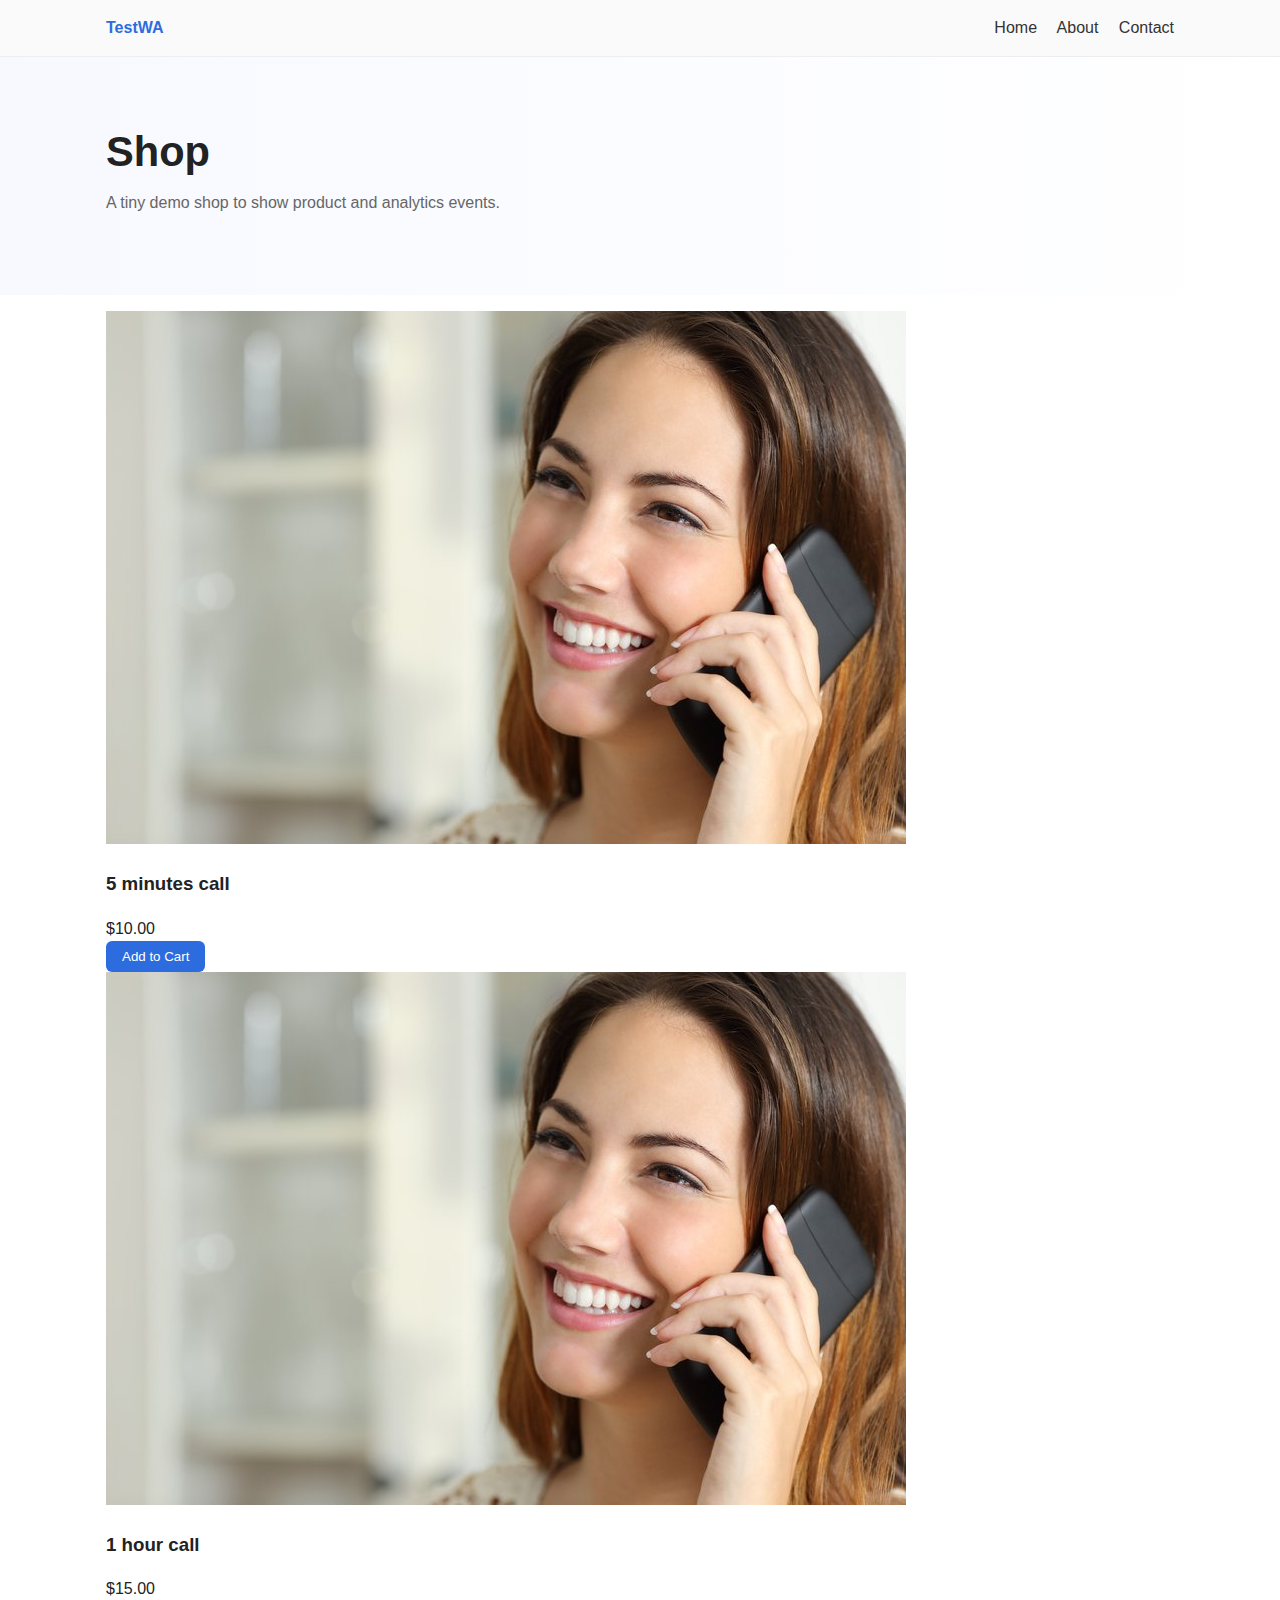
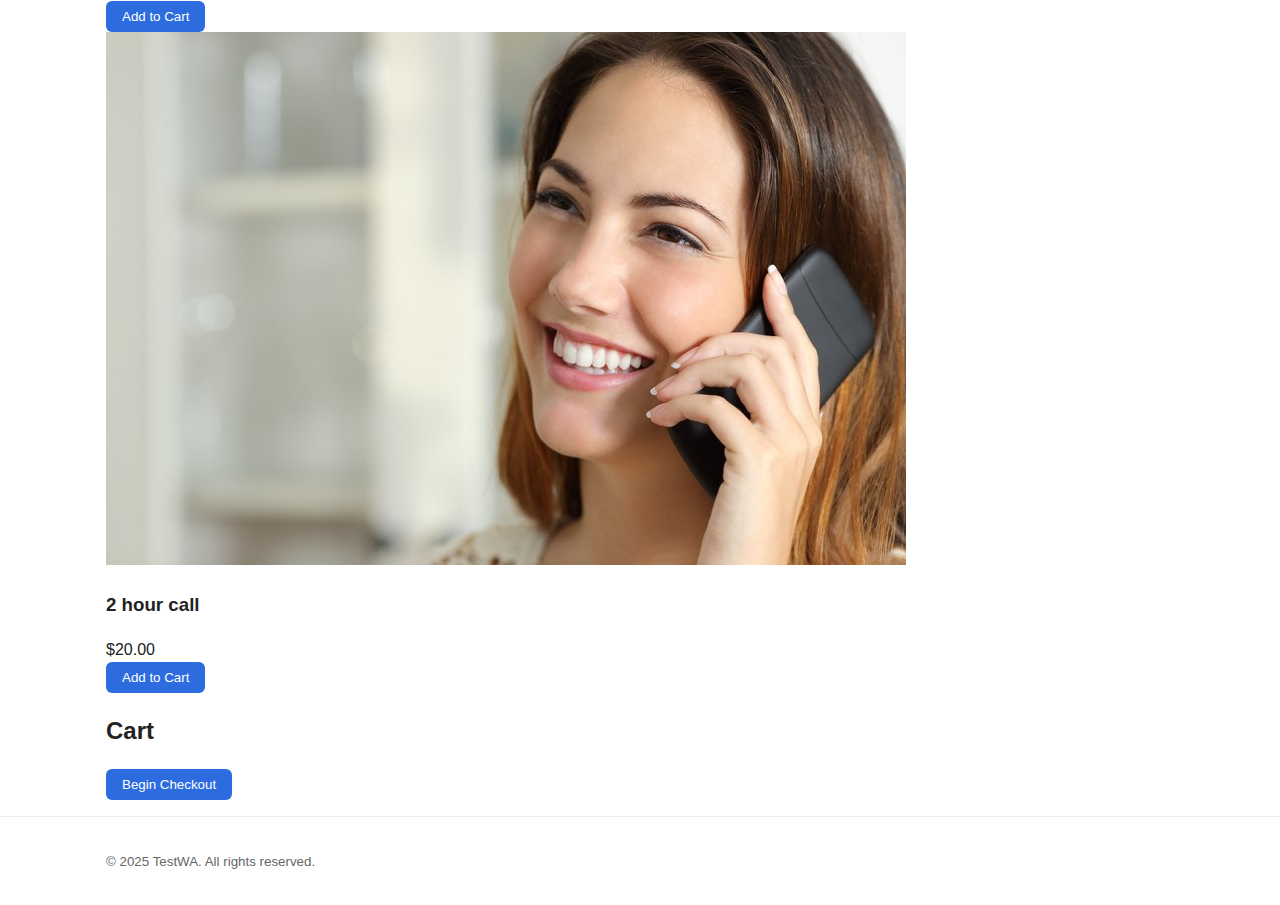
<file: index.html>
<!DOCTYPE html>
<html lang="en">
<head>
  <meta charset="UTF-8">
  <meta name="viewport" content="width=device-width, initial-scale=1.0">
  <script src="js/gtm-head.js"></script>
  <title>Modern Analytics Demo Shop</title>
  <link rel="stylesheet" href="css/site.css">
</head>
<body>
  <script src="js/body-includes.js"></script>

  <main>
    <section class="hero">
      <div class="container">
        <h1>Shop</h1>
        <p class="lead">A tiny demo shop to show product and analytics events.</p>
      </div>
    </section>

    <div class="container layout">
      <div class="products" id="products"></div>

      <aside class="cart" aria-label="Shopping cart">
        <h2>Cart</h2>
        <ul id="cartItems"></ul>
        <button id="checkoutBtn" class="button">Begin Checkout</button>
      </aside>
    </div>
  </main>

  <footer class="site-footer">
    <div class="container">
      <small>&copy; 2025 TestWA. All rights reserved.</small>
    </div>
  </footer>

  <script>
  window.dataLayer = window.dataLayer || [];
  window.dataLayer.push({
        event: 'page.display',
        page_category: "Home", 
        page_subject: "Demo Shop", 
        page_type : "home"
      });

  const products = [
    { id: 'p1', name: '5 minutes call', price: 10.0, img: 'image/phone_call.jpeg' },
    { id: 'p2', name: '1 hour call', price: 15.0, img: 'image/phone_call.jpeg' },
    { id: 'p3', name: '2 hour call', price: 20.0, img: 'image/phone_call.jpeg' }
  ];

  const cart = [];

  function renderProducts() {
    const container = document.getElementById('products');
    container.innerHTML = '';
    products.forEach(p => {
      const div = document.createElement('div');
      div.className = 'product';
      div.innerHTML = `
        <img src="${p.img}" alt="${p.name}">
        <div class="info">
          <h3>${p.name}</h3>
        </div>
        <div class="price">$${p.price.toFixed(2)}</div>
        <div class="actions"><button class="button" onclick="addToCart('${p.id}')">Add to Cart</button></div>
      `;
      container.appendChild(div);

      dataLayer.push({ event: 'product.display', product_data: [{ id: p.id, name: p.name, price: p.price }]  });
    });
  }

  function addToCart(productId) {
    const product = products.find(p => p.id === productId);
    if (!product) return;
    cart.push(product);
    renderCart();

    dataLayer.push({ 
      event: 'product.addToCart', 
      product_data: [
        { product_id: product.id, 
          product_name: product.name, 
          product_price: product.price, 
          product_quantity: 1 
        }
      ] 
    });
  }

  function renderCart() {
    const ul = document.getElementById('cartItems');
    ul.innerHTML = '';
    cart.forEach(item => {
      const li = document.createElement('li');
      li.textContent = `${item.name} - $${item.price}`;
      ul.appendChild(li);
    });
  }

  document.getElementById('checkoutBtn').addEventListener('click', () => {
    if (cart.length === 0) { alert('Cart is empty!'); return; }

    dataLayer.push({ event: 'beginCheckout', ecommerce: { items: cart.map(item => ({ product_id: item.id, product_name: item.name, product_price: item.price, product_quantity: 1 })) } });

    alert('Checkout simulated! Purchase complete.');

    dataLayer.push({ 
      event: 'product.purchase', 
      product_data: cart.map(item => ({ product_id: item.id, product_name: item.name, product_price: item.price, product_quantity: 1 })), revenue: cart.reduce((sum, i) => sum + i.price, 0) });

    cart.length = 0;
    renderCart();
  });

  renderProducts();
  </script>
</body>
</html>
</file>
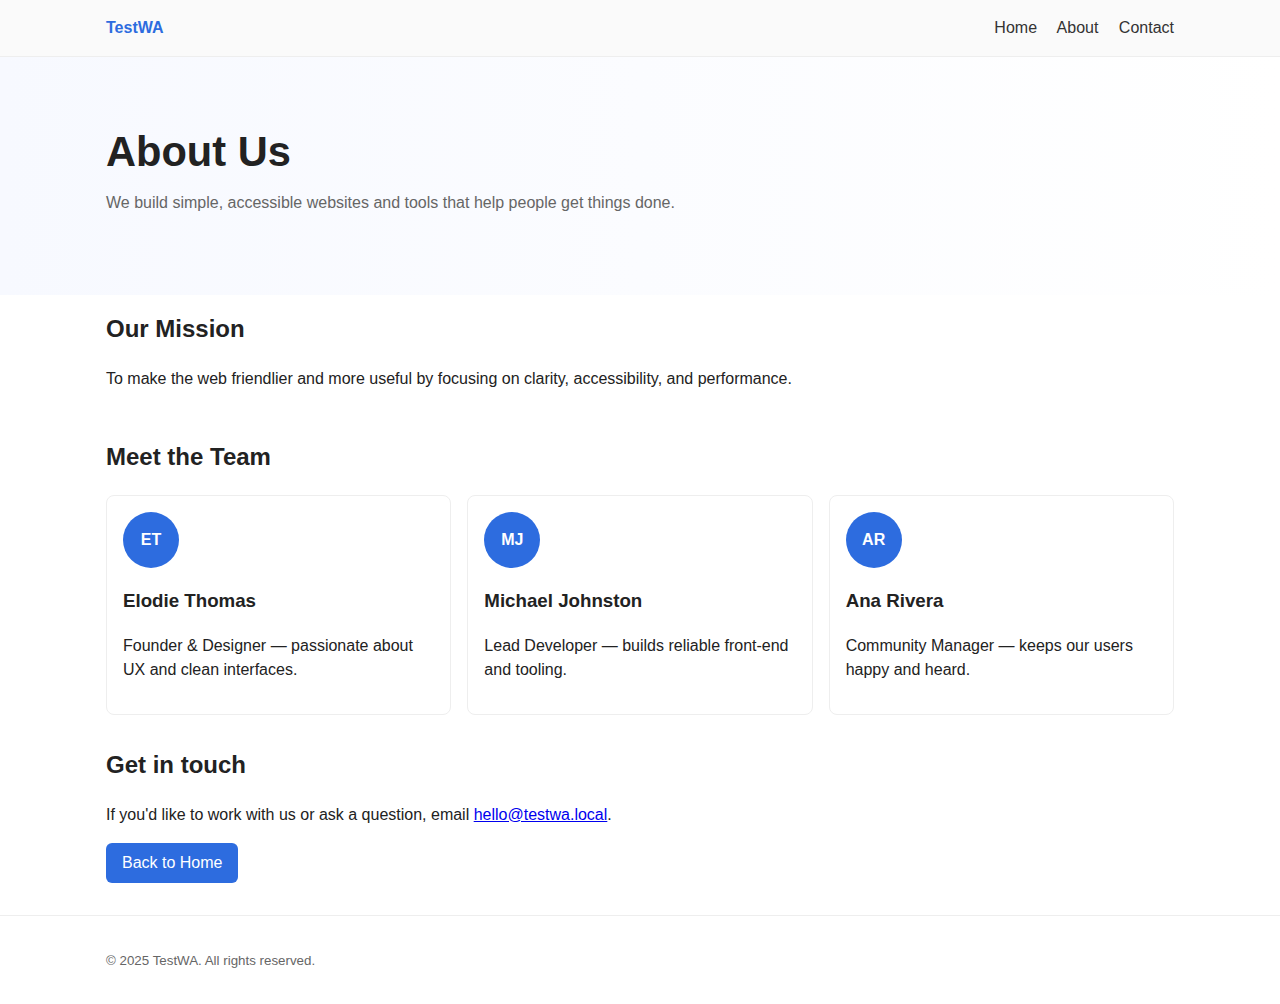
<file: about.html>
<!DOCTYPE html>
<html lang="en">
<head>
	<meta charset="utf-8" />
	<meta name="viewport" content="width=device-width,initial-scale=1" />
	<script src="js/gtm-head.js"></script>
	<title>About Us — TestWA</title>
	<link rel="stylesheet" href="css/site.css">
	<link rel="stylesheet" href="css/about.css">
</head>
<body>
    <script src="js/body-includes.js"></script>

	<main>
		<script>
			// Analytics dataLayer page view for About page
			window.dataLayer = window.dataLayer || [];
			 window.dataLayer.push({
                event: 'page.display',
                page_category: "About", 
                page_subject: "Demo Shop", 
                page_type : "About"
            });
		</script>
		<section class="hero">
			<div class="container">
				<h1>About Us</h1>
				<p class="lead">We build simple, accessible websites and tools that help people get things done.</p>
			</div>
		</section>

		<section class="mission container">
			<h2>Our Mission</h2>
			<p>To make the web friendlier and more useful by focusing on clarity, accessibility, and performance.</p>
		</section>

		<section class="team container">
			<h2>Meet the Team</h2>
			<div class="cards">
				<article class="card">
					<div class="avatar">ET</div>
					<h3>Elodie Thomas</h3>
					<p>Founder &amp; Designer — passionate about UX and clean interfaces.</p>
				</article>
				<article class="card">
					<div class="avatar">MJ</div>
					<h3>Michael Johnston</h3>
					<p>Lead Developer — builds reliable front-end and tooling.</p>
				</article>
				<article class="card">
					<div class="avatar">AR</div>
					<h3>Ana Rivera</h3>
					<p>Community Manager — keeps our users happy and heard.</p>
				</article>
			</div>
		</section>

		<section class="contact container">
			<h2>Get in touch</h2>
			<p>If you'd like to work with us or ask a question, email <a href="mailto:hello@testwa.local">hello@testwa.local</a>.</p>
			<p><a class="button" href="index.html">Back to Home</a></p>
		</section>
	</main>

	<footer class="site-footer">
		<div class="container">
			<small>&copy; 2025 TestWA. All rights reserved.</small>
		</div>
	</footer>
</body>
</html>
</file>
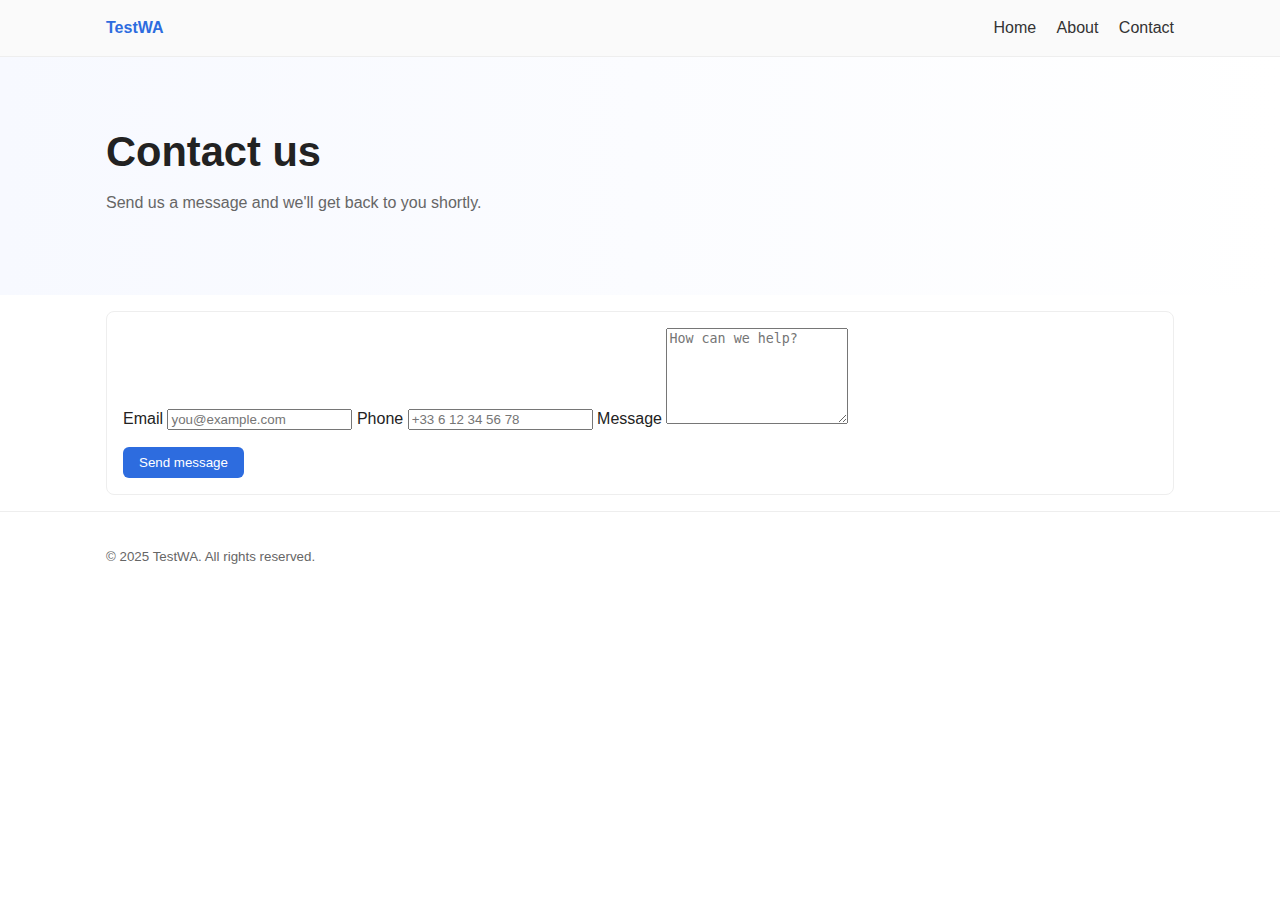
<file: contact.html>
<!DOCTYPE html>
<html lang="en">
<head>
  <meta charset="utf-8" />
  <meta name="viewport" content="width=device-width,initial-scale=1" />
  <script src="js/gtm-head.js"></script>
  <title>Contact — TestWA</title>
  <link rel="stylesheet" href="css/site.css">
  <link rel="stylesheet" href="css/about.css">
</head>
<body>
  <script src="js/body-includes.js"></script>

  <main>
    <script>
      // Analytics dataLayer page view for Contact page
      window.dataLayer = window.dataLayer || [];
        window.dataLayer.push({
                event: 'page.display',
                page_category: "Contact", 
                page_subject: "Demo Shop", 
                page_type : "contact"
            });
    </script>
    <section class="hero">
      <div class="container">
        <h1>Contact us</h1>
        <p class="lead">Send us a message and we'll get back to you shortly.</p>
      </div>
    </section>

    <section class="container">
      <form id="contactForm" class="card" autocomplete="on">
        <label for="email">Email</label>
        <input id="email" name="email" type="email" required placeholder="you@example.com">

        <label for="phone">Phone</label>
        <input id="phone" name="phone" type="tel" inputmode="tel" placeholder="+33 6 12 34 56 78">

        <label for="message">Message</label>
        <textarea id="message" name="message" rows="6" required placeholder="How can we help?"></textarea>

        <div style="display:flex;gap:.5rem;align-items:center;margin-top:1rem">
          <button type="submit" class="button">Send message</button>
          <div id="status" style="color:var(--muted)"></div>
        </div>
      </form>
    </section>
  </main>

  <footer class="site-footer">
    <div class="container">
      <small>&copy; 2025 TestWA. All rights reserved.</small>
    </div>
  </footer>

  <script>
  (function(){
    const form = document.getElementById('contactForm');
    const status = document.getElementById('status');
    const targetEmail = 'elodiethomas1996@gmail.com';

    // Try to submit via FormSubmit (no server) — replace the action with your preferred service if needed
    async function submitToFormSubmit(data) {
      // FormSubmit endpoint: https://formsubmit.co/
      const endpoint = 'https://formsubmit.co/ajax/' + encodeURIComponent(targetEmail);
      try {
        const res = await fetch(endpoint, {
          method: 'POST',
          headers: { 'Accept': 'application/json' },
          body: data
        });
        return res.ok;
      } catch (err) {
        return false;
      }
    }

    function mailtoFallback(email, fields) {
      const bodyLines = [];
      if (fields.email) bodyLines.push('From: ' + fields.email);
      if (fields.phone) bodyLines.push('Phone: ' + fields.phone);
      bodyLines.push('\n' + fields.message);
      const subject = encodeURIComponent('Contact form message from TestWA');
      const body = encodeURIComponent(bodyLines.join('\n'));
      window.location.href = `mailto:${email}?subject=${subject}&body=${body}`;
    }

    form.addEventListener('submit', async (e) => {
      e.preventDefault();
      status.textContent = 'Sending...';

      const formData = new FormData(form);

      // Minimal validation: ensure required fields
      const emailVal = formData.get('email');
      const messageVal = formData.get('message');
      if (!emailVal || !messageVal) {
        status.textContent = 'Please fill required fields.';
        return;
      }

      const ok = await submitToFormSubmit(formData);
      if (ok) {
        status.textContent = 'Message sent — thank you!';
        form.reset();
        setTimeout(()=> status.textContent = '', 4000);
        return;
      }

      // Fallback to mailto if FormSubmit didn't work
      status.textContent = 'Could not send via web service, opening your mail client...';
      const fields = { email: emailVal, phone: formData.get('phone') || '', message: messageVal };
      setTimeout(()=> mailtoFallback(targetEmail, fields), 800);
    });
  })();
  </script>
</body>
</file>
<file: css/site.css>
/* Shared site styles */
:root{
  --max-width:1100px;
  --accent:#2d6cdf;
  --muted:#666;
}
*{box-sizing:border-box}
html,body{height:100%}
body{font-family:Segoe UI, Roboto, Arial, sans-serif;line-height:1.5;color:#222;margin:0;background:#fff}
.container{max-width:var(--max-width);margin:0 auto;padding:1rem}

.site-header{background:#fafafa;border-bottom:1px solid #eee}
.site-header .container{display:flex;align-items:center;justify-content:space-between;padding:1rem}
.logo{font-weight:700;color:var(--accent);text-decoration:none}
.nav a{margin-left:1rem;color:#333;text-decoration:none}
.nav a[aria-current="page"]{font-weight:600}

.hero{background:linear-gradient(90deg,#f7f9ff,#fff);padding:3rem 0}
.hero h1{margin:0 0 .5rem;font-size:2rem}
.lead{color:var(--muted);margin:0 0 1rem}

/* Generic card used for small content blocks and forms */
.card{background:#fff;border:1px solid #eee;padding:1rem;border-radius:8px}

.button{display:inline-block;background:var(--accent);color:#fff;padding:.5rem 1rem;border-radius:6px;text-decoration:none;border:none;cursor:pointer}

.site-footer{border-top:1px solid #eee;padding:1rem;background:#fff;color:var(--muted)}

@media (min-width:700px){
  .hero h1{font-size:2.6rem}
}

@media (max-width:799px){
  .site-header .container{flex-direction:column;align-items:flex-start}
  .nav a{margin-left:0;margin-right:1rem}
}
</file>
<file: css/about.css>
/* Page-specific styles for About / Contact / Shop */

.mission h2, .team h2, .contact h2 { margin-top: 0 }

.cards{display:flex;gap:1rem;flex-wrap:wrap}
.card{background:#fff;border:1px solid #eee;padding:1rem;border-radius:8px;flex:1 1 200px;min-width:200px}
.avatar{width:56px;height:56px;border-radius:50%;background:var(--accent);color:#fff;display:flex;align-items:center;justify-content:center;font-weight:700;margin-bottom:.75rem}

/* Shop-specific styles kept here because they are not used by other pages */
.layout{display:grid;grid-template-columns:1fr 320px;gap:1.5rem}
.products{display:flex;flex-direction:column;gap:1rem}
.product{background:#fff;border:1px solid #eee;padding:1rem;border-radius:8px;display:flex;align-items:center;gap:1rem}
.product img{width:100px;height:100px;object-fit:cover;border-radius:8px}
.cart{background:#fff;border:1px solid #eee;padding:1rem;border-radius:8px}
.cart ul{list-style:none;padding:0;margin:0 0 1rem 0}
.cart li{padding:.35rem 0;border-bottom:1px dashed #f0f0f0}

@media (max-width:799px){
  .layout{grid-template-columns:1fr}
}
</file>
